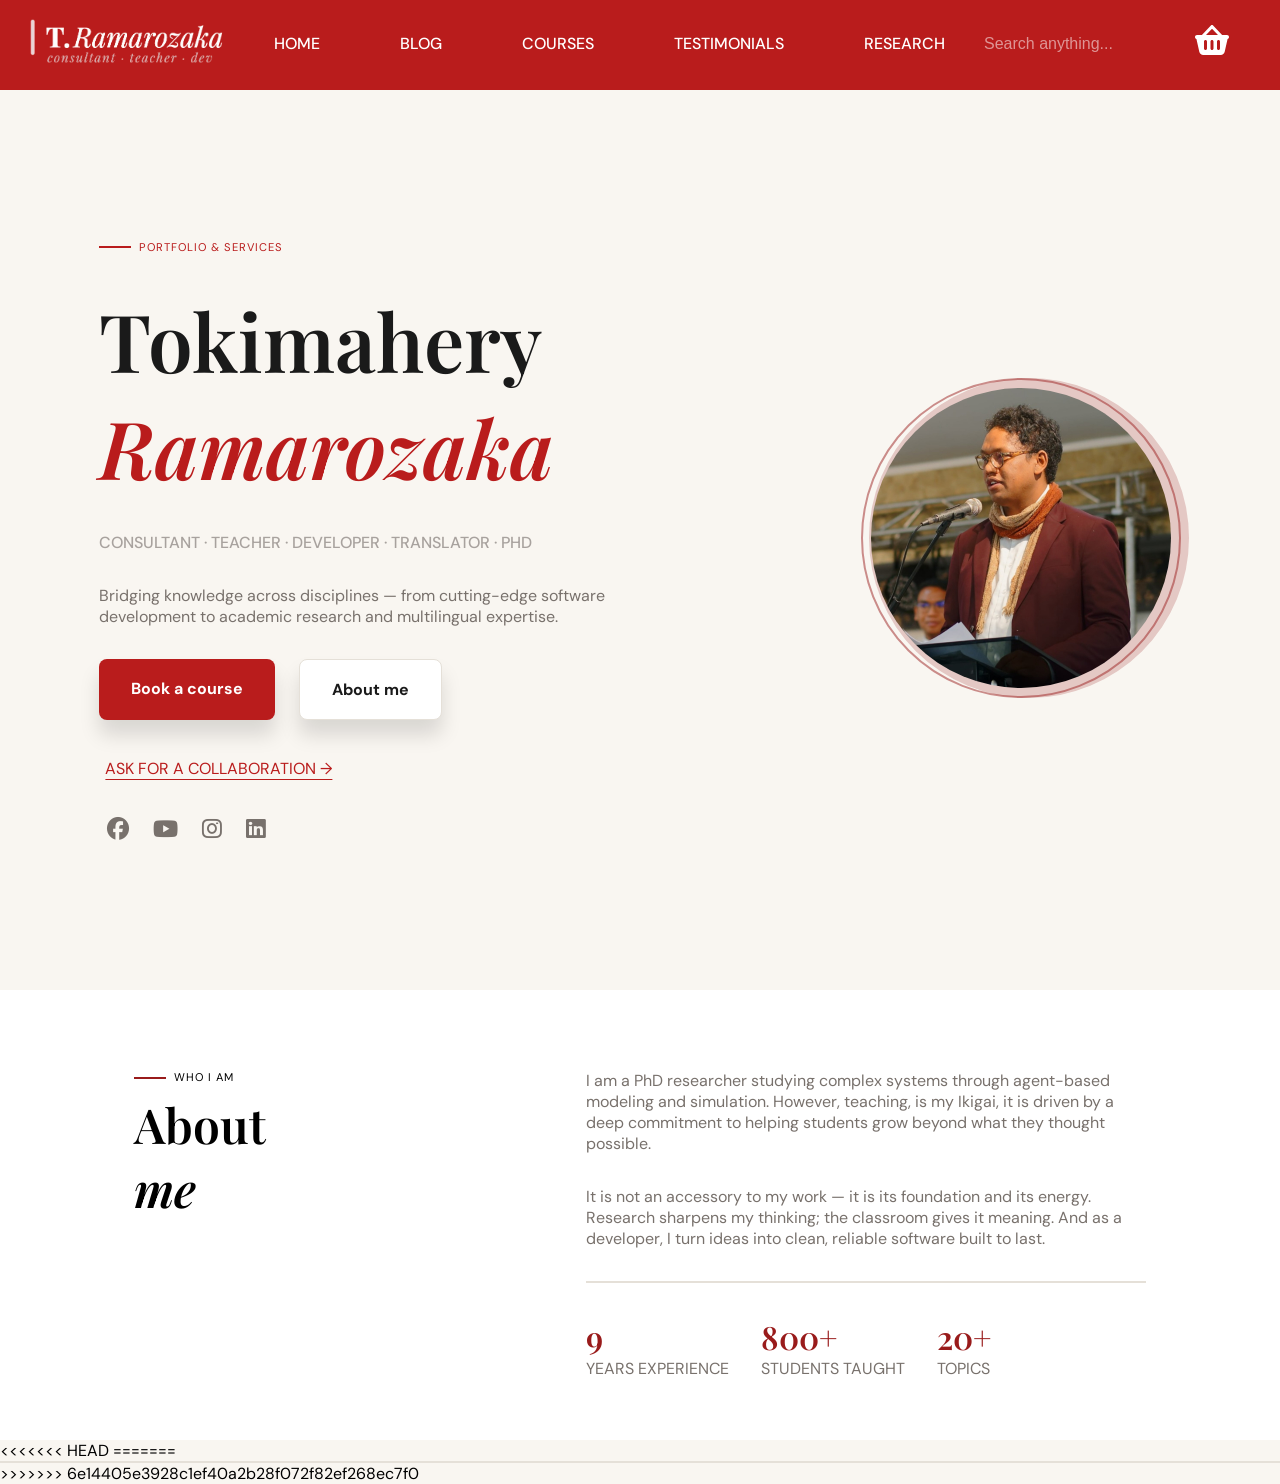
<file: Projet-final-WEB1-main/index.html>
<!DOCTYPE html>
<html lang="en">
<head>
    <meta charset="UTF-8">
    <meta name="viewport" content="width=device-width, initial-scale=1.0">
    <title>T. Ramarozaka</title>

    <link rel="preconnect" href="https://fonts.googleapis.com">
    <link rel="preconnect" href="https://fonts.gstatic.com" crossorigin>
    <link href="https://fonts.googleapis.com/css2?family=DM+Sans:ital,opsz,wght@0,9..40,100..1000;1,9..40,100..1000&family=Playfair+Display:ital,wght@0,400..900;1,400..900&family=Poppins:ital,wght@0,100;0,200;0,300;0,400;0,500;0,600;0,700;0,800;0,900;1,10０;1,2００;1,3００;1,4００;1,5００;1,6００;1,7００;1,8００;1,9００&display=swap" rel="stylesheet">
    <link rel="preconnect" href="https://fonts.googleapis.com">
    <link rel="preconnect" href="https://fonts.gstatic.com" crossorigin>
    <link href="https://fonts.googleapis.com/css2?family=DM+Sans:ital,opsz,wght@0,9..40,100..1000;1,9..40,100..1000&family=Playfair+Display:ital,wght@0,400..900;1,400..900&family=Poppins:ital,wght@0,100;0,200;0,300;0,400;0,500;0,600;0,700;0,800;0,900;1,100;1,200;1,300;1,400;1,500;1,600;1,700;1,800;1,900&display=swap" rel="stylesheet">
    <link rel="stylesheet" href="https://cdnjs.cloudflare.com/ajax/libs/font-awesome/6.5.1/css/all.min.css">
    <link rel="stylesheet" href="index.css">

    <script src="tokimahery.data.js" defer></script>
    <script src="homepage.js" defer></script>

</head>
<body>

    <header>
        <nav>
            <a href="index.html" class="logo">
                <img src="/assets/logo.png" alt="">
            </a>

            <ul>
                <li><a href="index.html">HOME</a></li>
                <li><a href="#">BLOG</a></li>
                <li><a href="courses.html">COURSES</a></li>
                <li><a href="#">TESTIMONIALS</a></li>
                <li><a href="#">RESEARCH</a></li>
            </ul>

            <div class="nav-right">
                <input type="text" placeholder="Search anything...">

                <div class="cart">
                    <input type="checkbox" id="cart-toggle">
                    <label for="cart-toggle" class="cart-icon">
                        <svg xmlns="http://www.w3.org/2000/svg" viewBox="0 0 640 640"><!--!Font Awesome Free v7.2.0 by @fontawesome - https://fontawesome.com License - https://fontawesome.com/license/free Copyright 2026 Fonticons, Inc.--><path d="M320 64C326.6 64 332.9 66.7 337.4 71.5L481.4 223.5L481.9 224L560 224C577.7 224 592 238.3 592 256C592 270.5 582.4 282.7 569.2 286.7L523.1 493.9C516.6 523.2 490.6 544 460.6 544L179.3 544C149.3 544 123.3 523.2 116.8 493.9L70.8 286.7C57.6 282.8 48 270.5 48 256C48 238.3 62.3 224 80 224L158.1 224L158.6 223.5L302.6 71.5C307.1 66.7 313.4 64 320 64zM320 122.9L224.2 224L415.8 224L320 122.9zM240 328C240 314.7 229.3 304 216 304C202.7 304 192 314.7 192 328L192 440C192 453.3 202.7 464 216 464C229.3 464 240 453.3 240 440L240 328zM320 304C306.7 304 296 314.7 296 328L296 440C296 453.3 306.7 464 320 464C333.3 464 344 453.3 344 440L344 328C344 314.7 333.3 304 320 304zM448 328C448 314.7 437.3 304 424 304C410.7 304 400 314.7 400 328L400 440C400 453.3 410.7 464 424 464C437.3 464 448 453.3 448 440L448 328z"/></svg>
                    </label>

                    <div class="cart-panel">
                        <div class="cart-panel-header">
                            <p>Your cart</p>
                            <label for="cart-toggle" class="cart-panel-close">✕</label>
                        </div>
                        <p class="cart-empty">Your cart is empty</p>
                    </div>

                </div>
            </div>

        </nav>
    </header>

    <main>

        <section class="hero">

            <div class="hero-content">
                <p class="hero-header-small"> PORTFOLIO & SERVICES</p>
                
                <h1 class="hero-header-fname">Tokimahery<br>
                <span class="hero-header-lname">Ramarozaka</span>
                </h1>
        
                <p class="hero-description">Consultant · Teacher · Developer · Translator · PhD</p>

                <p class="hero-text">Bridging knowledge across disciplines — from cutting-edge software <br>development to academic research and multilingual expertise.</p>

                <div class="buttons">
                    <a href="courses.html" class="book-btn">Book a course</a>
                    <a href="#about-me" class="aboutme-btn">About me</a>
                </div>

                <a href="" class="collab-btn">ASK FOR A COLLABORATION → </a>

                <div class="social-icons">
                    <i class="fa-brands fa-facebook"></i>
                    <i class="fa-brands fa-youtube"></i>
                    <i class="fa-brands fa-instagram"></i>
                    <i class="fa-brands fa-linkedin"></i>
                </div>
            </div>

            <div class="hero-img">
                <img src="/assets/square-image.jpg" alt="">
            </div>

        </section>

        <section id="about-me">

            <div class="about-me-header">
                <p class="whoami">WHO I AM</p>
                <h2 class="about-me-title">About<span>me</span></h2>
            </div>

            <div class="about-me-text">

                <p class="about1"></p>
                <p class="about2"></p>
                <hr>

                <div class="about-me-xp">
                </div>

            </div>
        </section>

<<<<<<< HEAD
=======
        <section class="courses-page">
            <div class="courses-filters">

            </div>
            <hr>
            <div class="courses-list">
        </section>
    </main>
>>>>>>> 6e14405e3928c1ef40a2b28f072f82ef268ec7f0

</body>
</html>
</file>
<file: Projet-final-WEB1-main/index.css>
* {
    padding: 0;
    margin: 0;
    box-sizing: border-box
}

html {
    font-family: 'DM Sans', sans-serif;
    scroll-behavior: smooth;
    overflow-y: scroll;
}

body {
    background-color: var(--color-bg-warm);
}

:root {
    --color-red:          #b91c1c;
    --color-red-dark:     #991b1b;
    --color-red-hover:    #7f1d1d;

    --color-bg-warm:      #f9f6f1;
    --color-bg-white:     #ffffff;

    --color-text-dark:    #1a1a1a;
    --color-text-muted:   #78716c;
    --color-text-light:   #a8a29e;

    --color-border:       #e5e0d8;
    --color-border-light: #f0ece4;
}

/* NAVBAR */

header {
    background-color: var(--color-red);
    height: 10vh;
    width: 100%;
    top: 0;
    position: sticky;
    z-index: 100;
}

nav {
    display: flex;
    align-items: center;
    justify-content: space-between;
    padding: 1vh 0;
}

nav ul {
    display: flex;
    align-items: center;
    justify-content: center;
    list-style: none;
    gap: 5rem;
}

nav ul a{
    text-decoration: none;
    color: white;
    font-weight: 500;
    position: relative;
}

nav ul a::after {
    content: "";
    position: absolute;
    bottom: 0;
    left: 0;
    width: 100%;
    height: 1px;
    background-color: white;
    transform: scaleX(0);
    transform-origin: center;
    transition: transform 0.3s ease;
}


nav ul a:hover::after {
    transform: scaleX(1);
}
.logo img{
    height: 4rem;
    padding-left: 1rem;
    cursor: pointer;
}

.nav-right{
    display: flex;
    align-items: center;
    gap: 0.5rem;
    padding-right: 3rem;
}

.nav-right input{
    background-color: transparent;
    border: none;
    color: white;
    outline: none;
    font-size: 1rem;
}

.nav-right input::placeholder {
    color: #ffffff88;
}

.nav-right svg{
    fill: white;
    width: 2.5rem;
}

#cart-toggle {
    display: none;
}

/* CART */

.cart {
    position: relative;
}

.cart-panel {
    position: absolute;
    right: 0;
    width: 20vw;
    background: white;
    border: none;
    border-radius: 10px;
    display: none;
    height: 20vh;
    max-height: 450px;
    overflow-y: auto;
    box-shadow: 0 15px 20px rgba(0, 0, 0, 0.13);
    z-index: 10;
}

#cart-toggle:checked ~ .cart-panel {
    display: flex;
    flex-direction: column;
}

.cart-overlay {
    display: none;
    z-index: 5;
}

#cart-toggle:checked ~ .cart-overlay {
    display: block;
    position: fixed;
    inset: 0;
}

.cart-panel-header {
    display: flex;
    justify-content: space-between;
    align-items: center;
    font-weight: bold;
    padding: 1rem;
}

.cart-panel-close {
    cursor: pointer;
}

.cart-panel-close {
    color: var(--color-text-light);
}

.cart-empty {
    color: var(--color-text-light);
    margin: 7%;
    text-align: center;
    font-style: italic;
}

/* HERO SECTION */

.hero{
    display: flex;
    align-items: center;
    justify-content: center;
    gap: 20vw;
    min-height: 100vh;
    padding: 2rem 5%;
}

.hero-content {
    display:flex;
    flex-direction: column;
    gap: 2rem;
}

.hero-header-small {
    display: flex;
    align-items: center;
    gap: 0.5rem;
    font-size: 0.7rem;
    letter-spacing: 1px;
    color: var(--color-red);
}

.hero-header-small::before {
    content: "";
    width: 2.5vw;
    height: 2px;
    background-color: var(--color-red);
    display: inline-block;
}

.hero-content h1{
    font-size: 5rem;
    font-family: 'playfair display', serif;
    font-weight: 600;
}

.hero-header-fname {
    color: var(--color-text-dark);
}

.hero-header-lname {
    font-style: italic;
    color: var(--color-red);
}

.hero-description {
    color: var(--color-text-light);
    text-transform: uppercase;
    font-weight: 500;
}

.hero-text {
    color: var(--color-text-muted);
}

.buttons {
    display: flex;
    gap: 1.5rem;


}

.buttons *{
    padding: 1.2rem 2rem;  
    font-weight: 700;
    cursor: pointer;    
    border-radius: 8px;
    box-shadow: 0 15px 20px rgba(0, 0, 0, 0.13);
    text-decoration: none;
}

.book-btn {
    background-color: var(--color-red);
    color: white;
    border: none;
}

.book-btn:hover {
    background-color: var(--color-red-hover);
}

.aboutme-btn {
    background-color: var(--color-bg-white);
    border: 0.5px solid var(--color-border);
    color: var(--color-text-dark);
}

.aboutme-btn:hover {
    border: 0.5px solid var(--color-text-muted);
}

.collab-btn {
    padding: 0.4rem;
    color: var(--color-red);
    text-underline-offset: 0.3rem;
}

.collab-btn:hover {
    color: rgb(250, 82, 82);
    cursor: pointer;
}

.social-icons{
    display: flex;
    color: var(--color-text-muted);
    font-size: 1.4rem;
    gap: 1.5rem;
    padding-left: 0.5rem;
    transition: 0.5s ease;
}

.social-icons i {
    transition: 0.3s ease;
}

.social-icons i:hover {
    color: var(--color-red);
    cursor: pointer;
    transform: translateY(-5px) scale(1.1);
}

.hero-img {
    position: relative;
}

.hero-img img{
    width: 25vw;
    border-radius: 50%;
    border: 2px solid #991b1b7c;
    padding: 0.5rem;
}

.hero-img::before {
    content: "";
    position: absolute;
    width: 25vw;
    height: 25vw;
    border-radius: 50%;
    background:#e4c8c4;
    z-index: -1;
    left: 0.5rem;
}

/* ABOUT ME */

#about-me {
    display: flex;
    align-items: flex-start;
    justify-content: center;
    gap: 25vw;
    padding: 5rem;
    background-color: var(--color-bg-white);
    height: 50vh;
}

.about-me-header {
    display: flex;
    flex-direction: column;
    gap: 0.5rem;
}

.whoami::before {
    content: "";
    display: inline-block;
    width: 2.5vw;
    height: 2px;
    background-color: var(--color-red-dark);
    margin-right: 0.5rem;
    vertical-align: middle;
}

.whoami {
    font-size: 0.7rem;
    letter-spacing: 1px;
}

.about-me-title {
    font-size: 3rem;
    font-family: 'playfair display', serif;
    font-weight: 600;  
    gap: 0.5rem;

}

.about-me-title span {
    display: block;
    font-style: italic;
}

.about-me-text {
    display: flex;
    flex-direction: column;
    gap: 2rem;
    max-width: 50%;
    color: var(--color-text-muted);
}

hr {
    border: 1px solid var(--color-border);
}

.about-me-xp {
    display: flex;
    gap: 2rem;
}

.xp-num {
    font-size: 2rem;
    color: var(--color-red-dark);
    font-family: 'playfair display', serif;
    font-weight: 600;
}

.xp-text {
    color: var(--color-text-muted);
    text-transform: uppercase;
}
</file>
